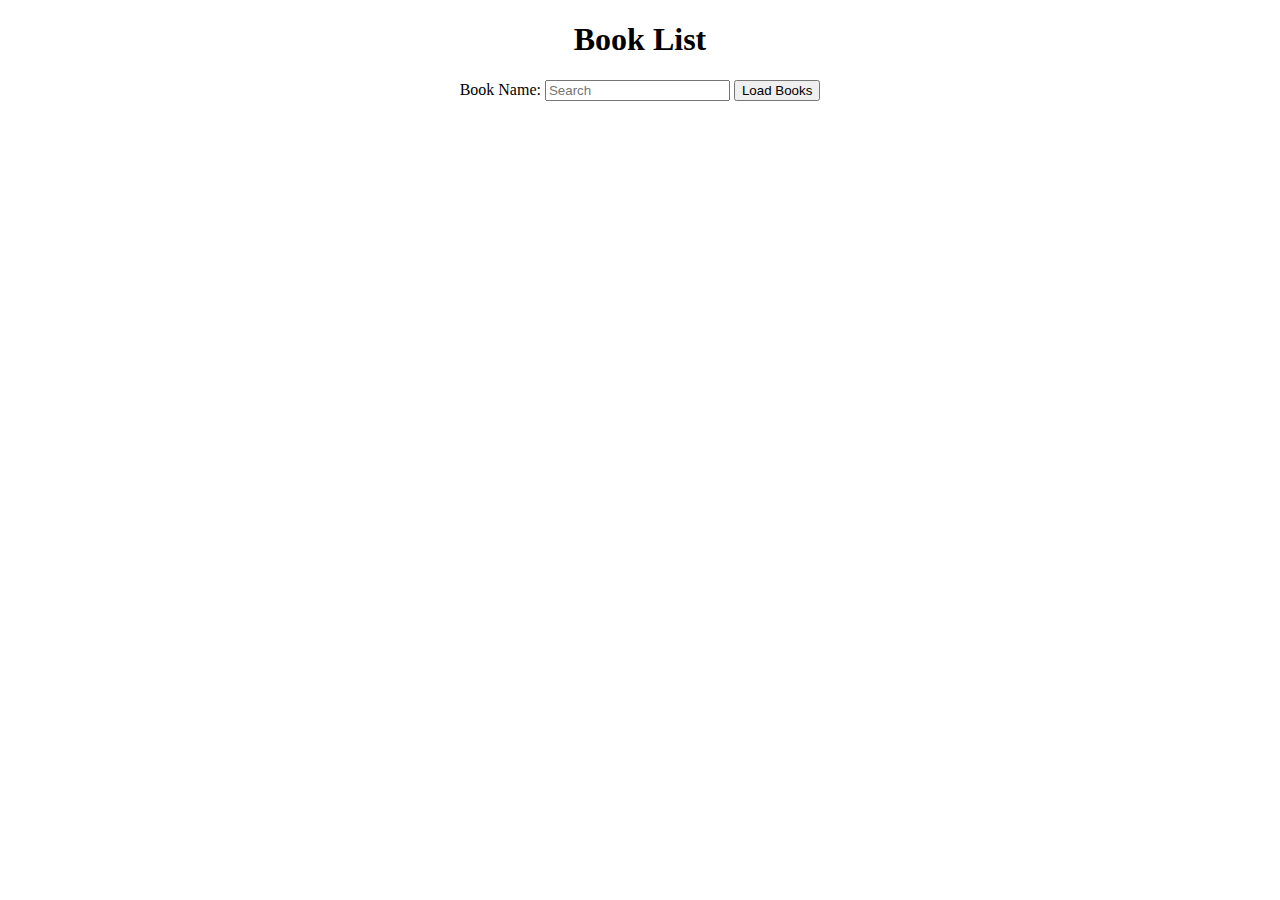
<file: booklist/index.html>
<!DOCTYPE html>
<html lang="en">

<head>
    <meta charset="UTF-8">
    <meta name="viewport" content="width=device-width, initial-scale=1.0">
    <title>Book List</title>
    <script src="https://code.jquery.com/jquery-3.6.4.min.js"></script>
    <style>
        body {
            text-align: center;
        }

        h1 {
            display: flex;
            justify-content: space-around;
            align-items: center;
        }

        #book-list {
            list-style: none;
            padding: 0;
        }

        .book-item {
            margin-bottom: 10px;
        }
    </style>

<script src="https://code.jquery.com/jquery-3.6.4.min.js"></script>

<script>
    function loadBooks() {
        var book = $("#bookname").val();
        // Replace the URL with the actual API endpoint for retrieving book data
        const apiEndpoint = `https://www.googleapis.com/books/v1/volumes?q=${book}`;

        $.ajax({
            url: apiEndpoint,
            type: 'GET',
            dataType: 'json',
            success: function (data) {
                displayBooks(data.items); // Access the 'items' array in the response
            },
            error: function (xhr, status, error) {
                console.error('Error fetching book data:', status, error);
                alert('Error fetching book data. Please try again.');
            }
        });
    }

    function displayBooks(books) {
        const bookList = $('#book-list');
        bookList.empty(); // Clear existing book list

        books.forEach(book => {
            const listItem = $('<li class="book-item">');
            listItem.html(`<strong>Title:</strong> ${book.volumeInfo.title}, <strong>Author:</strong> ${book.volumeInfo.authors.join(', ')}`);
            bookList.append(listItem);
        });
    }
</script>


</head>

<body>
    <h1>Book List</h1>
    <div>
        <label for="book">Book Name:</label>
        <input type="text" id="bookname" placeholder="Search">
        <button onclick="loadBooks()">Load Books</button>
    </div>

    <ul id="book-list"></ul>


</body>

</html>
</file>
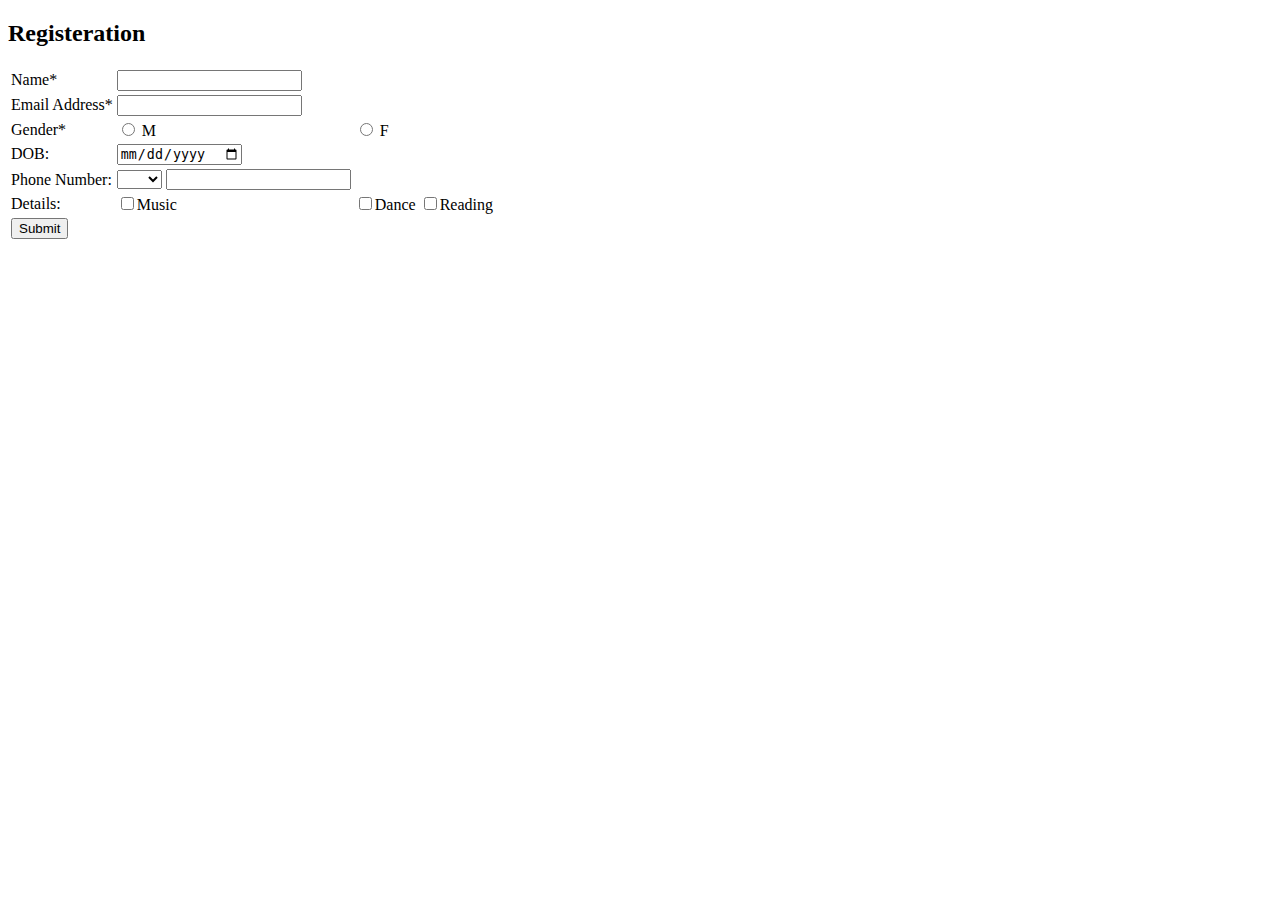
<file: form/index.html>
<!DOCTYPE html>
<html lang="en">

<head>
    <meta charset="UTF-8">
    <meta name="viewport" content="width=device-width, initial-scale=1.0">
    <title>My form</title>
</head>

<body>
    <h2>Registeration</h2>
    <form action="data.php" method="post">
        <table>
            <tr>
                <td><label> Name*</label></td>
                <td><input type="text" name="name" required></td>
            </tr>
            
            <tr>

                <td><label>Email Address*</label></td>
                <td><input type="email" name="email" required></td>

            </tr>

            <tr>

                <td><label>Gender*</label></td>
                <td><input type="radio" name="gender" value="M" required> M</td>
                <td><input type="radio" name="gender" value="F" required> F</td>

            </tr>

            <tr>

                <td><label>DOB:</label></td>
                <td><input type="date" name="dob" required></td>

            </tr>


            <tr>

                <td><label>Phone Number:</label></td>
                <td>
                    <select name="phoneCode" required>
                    <option value=""></option>
                    <option value="+91">+91</option>
                    <option value="+90">+90</option>
                    <option value="+81">+81</option>
                    <option value="+21">+21</option>
                </select>
                <input type="number" name="phoneNo" required>
                </td>

            </tr>

            <tr>

                <td><label>Details:</label>
                <td><input type="checkbox" name="details[]" value="Music">Music</td>
                <td><input type="checkbox" name="details[]" value="Dance">Dance</td>
                <td><input type="checkbox" name="details[]" value="Reading">Reading</td>

            </tr>

   

            <tr>

                <td><input type="submit" name="submit"></td>

            </tr>

        </table>
    </form>
</body>

</html>
</file>
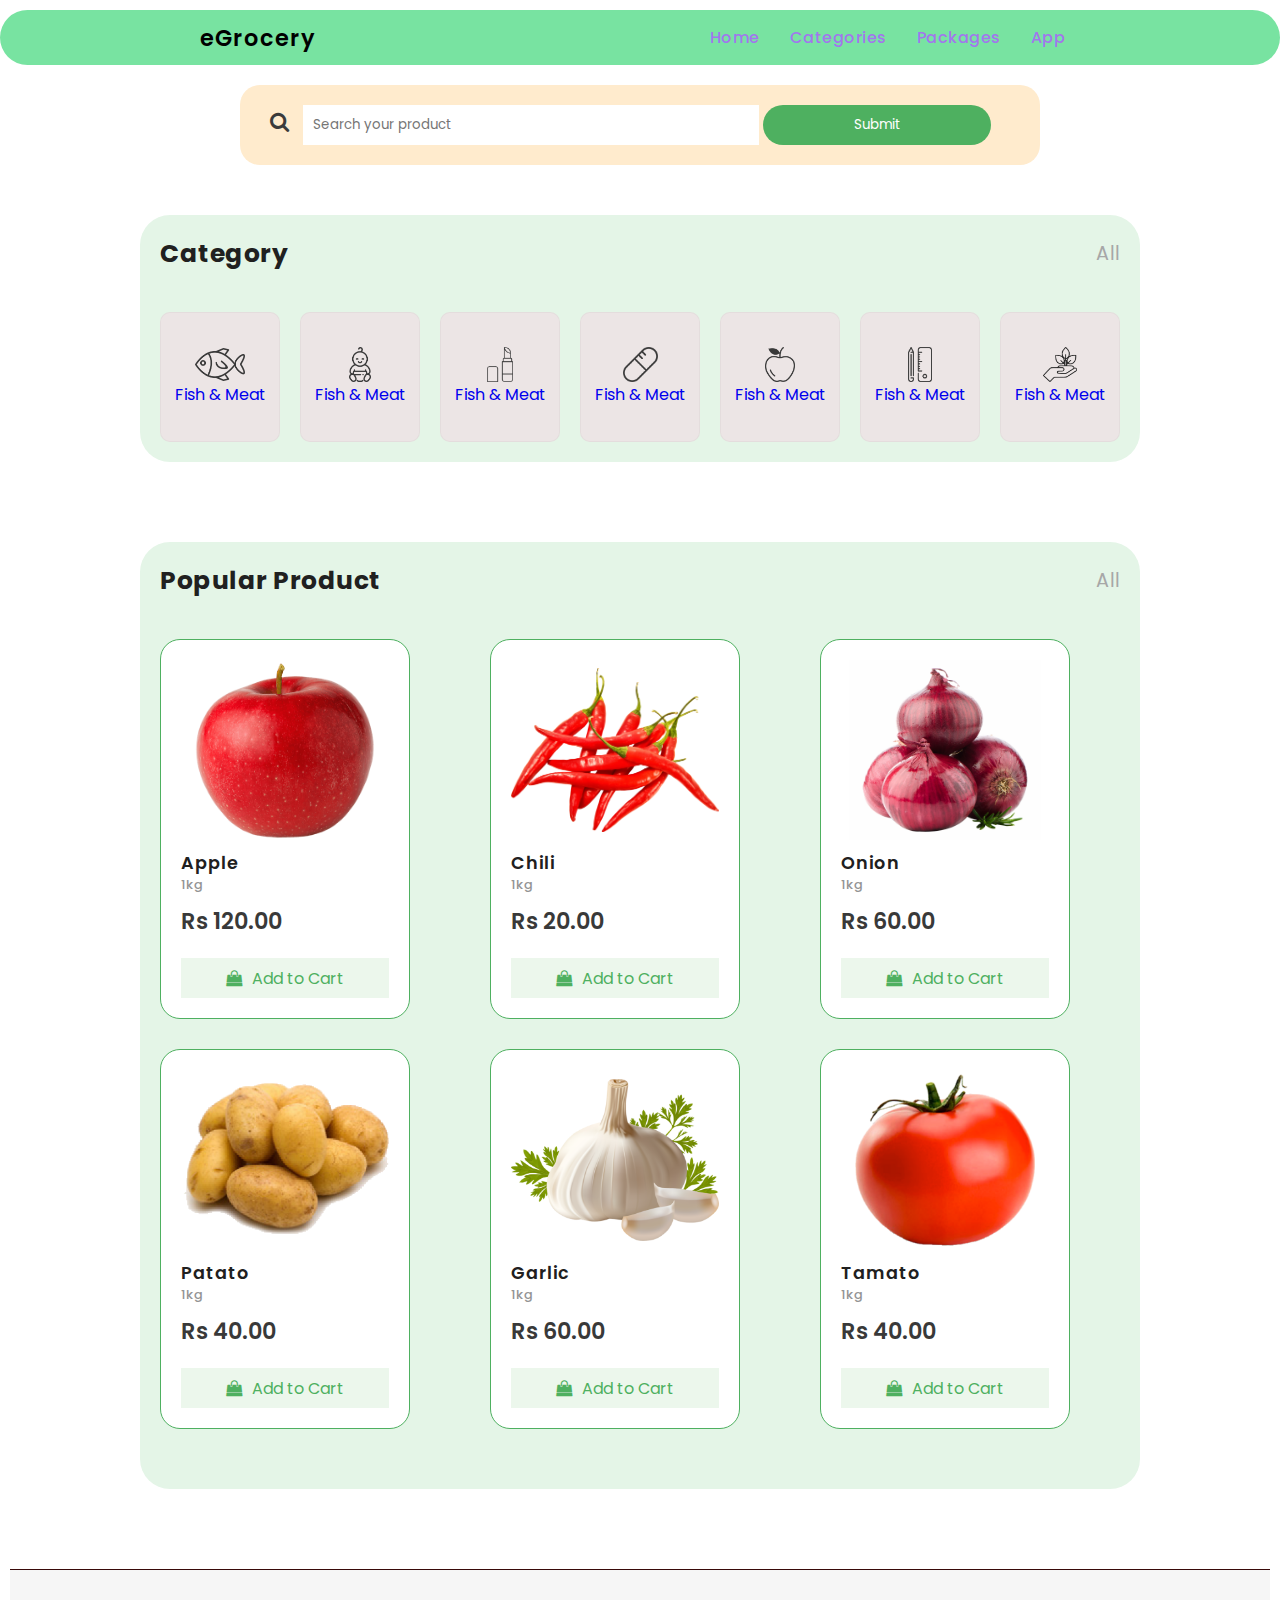
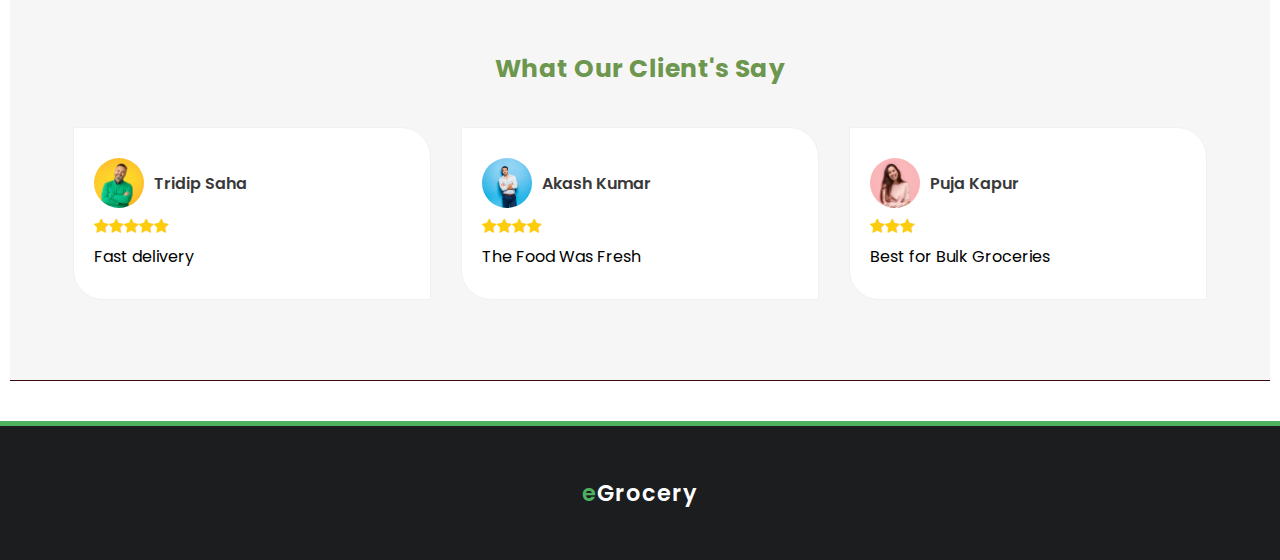
<file: OnlineShop/index.html>
<!DOCTYPE html>
<html lang="en">

<head>
    <meta charset="UTF-8">
    <meta name="viewport" content="width=device-width, initial-scale=1.0">
    <!---====Title==============================-->
    <title>Grocery StoreS</title>

    <!---====Style==============================-->
    <link rel="stylesheet" type="text/css" href="style.css" />

    <!---====Fav-icon==============================-->

    <link rel="stylesheet" href="https://cdnjs.cloudflare.com/ajax/libs/font-awesome/4.7.0/css/font-awesome.min.css">
    <!---====Import-Font_Family==============================-->

    <link rel="preconnect" href="https://fonts.googleapis.com">
    <link rel="preconnect" href="https://fonts.gstatic.com" crossorigin>
    <link
        href="https://fonts.googleapis.com/css2?family=Poppins:ital,wght@0,100;0,200;0,300;0,400;0,500;0,600;0,700;0,800;0,900;1,100;1,200;1,300;1,400;1,500;1,600;1,700;1,800;1,900&display=swap"
        rel="stylesheet">



</head>

<body>

    <!---====Navigation=========================================================-->
    <nav class="navigation">

        <!---Title--------------->
        <a href="#" class="logo">
            eGrocery
        </a>
        <!---menu---------------->
        <ul class="menu">
            <li><a href="#">Home</a></li>
            <li><a href="#">Categories</a></li>
            <li><a href="#">Packages</a></li>
            <li><a href="#">App</a></li>
        </ul>

    </nav>
    <!---Navigation-End----------------------------------------------------------->

    <!---====Search-Box=========================================================-->
    <section id="search-Bar">

        <form action="" class="Search-Box">
            <!---icon-------------->
            <i class="fa fa-search"></i>
            <!---input------------->
            <input type="text" class="search-input" placeholder="Search your product" name="search" required>
            <!---btn--------------->
            <input type="submit" class="search-btn">
        </form>

    </section>
    <!---Search-Box-End----------------------------------------------------------->

    <!---====Category===========================================================-->
    <section id="category">

        <!---heading--------------->
        <div class="category-heading">
            <h2>Category</h2>
            <span>All</span>
        </div>
        <!---box-container--------->
        <div class="catgeory-container">
            <a href="#" class="category-box">
                <img src="images/fish.png" alt="Fish">
                <span>Fish & Meat</span>
            </a>
            <a href="#" class="category-box">
                <img src="images/baby.png" alt="Fish">
                <span>Fish & Meat</span>
            </a>
            <a href="#" class="category-box">
                <img src="images/beauty.png" alt="Fish">
                <span>Fish & Meat</span>
            </a>
            <a href="#" class="category-box">
                <img src="images/medicine.png" alt="Fish">
                <span>Fish & Meat</span>
            </a>
            <a href="#" class="category-box">
                <img src="images/Vegetables.png" alt="Fish">
                <span>Fish & Meat</span>
            </a>
            <a href="#" class="category-box">
                <img src="images/office.png" alt="Fish">
                <span>Fish & Meat</span>
            </a>
            <a href="#" class="category-box">
                <img src="images/Gardening.png" alt="Fish">
                <span>Fish & Meat</span>
            </a>

        </div>

    </section>
    <!---Category-End------------------------------------------------------------->

    <!---====Popular-Product====================================================-->
    <section id="Popular-Product">

        <!---heading--------------->
        <div class="product-heading">
            <h3>Popular Product</h3>
            <span>All</span>
        </div>
        <!---Product-container----->
        <div class="product-container">

            <div class="product-box">
                <img src="images/apple.png" alt="apple">
                <strong>Apple</strong>
                <span class="quantity">1kg</span>
                <span class="price">Rs 120.00</span>
                <a href="#" class="cart-btn">
                    <i class="fa fa-shopping-bag"></i>
                    Add to Cart
                </a>
            </div>
            <div class="product-box">
                <img src="images/chili.png" alt="apple">
                <strong>Chili</strong>
                <span class="quantity">1kg</span>
                <span class="price">Rs 20.00</span>
                <a href="#" class="cart-btn">
                    <i class="fa fa-shopping-bag"></i>
                    Add to Cart
                </a>
            </div>
            <div class="product-box">
                <img src="images/onion.png" alt="apple">
                <strong>Onion</strong>
                <span class="quantity">1kg</span>
                <span class="price">Rs 60.00</span>
                <a href="#" class="cart-btn">
                    <i class="fa fa-shopping-bag"></i>
                    Add to Cart
                </a>
            </div>
            <div class="product-box">
                <img src="images/patato.png" alt="apple">
                <strong>Patato</strong>
                <span class="quantity">1kg</span>
                <span class="price">Rs 40.00</span>
                <a href="#" class="cart-btn">
                    <i class="fa fa-shopping-bag"></i>
                    Add to Cart
                </a>
            </div>
            <div class="product-box">
                <img src="images/garlic.png" alt="apple">
                <strong>Garlic</strong>
                <span class="quantity">1kg</span>
                <span class="price">Rs 60.00</span>
                <a href="#" class="cart-btn">
                    <i class="fa fa-shopping-bag"></i>
                    Add to Cart
                </a>
            </div>
            <div class="product-box">
                <img src="images/tamato.png" alt="apple">
                <strong>Tamato</strong>
                <span class="quantity">1kg</span>
                <span class="price">Rs 40.00</span>
                <a href="#" class="cart-btn">
                    <i class="fa fa-shopping-bag"></i>
                    Add to Cart
                </a>
            </div>

        </div>
    </section>
    <!---Popular-Product-End------------------------------------------------------>


    <!---====Client=============================================================-->
    <div id="clients">

        <!---heading----->
        <div class="client-heading">
            <h3>What Our Client's Say</h3>
        </div>

        <!---box-container----->
        <div class="client-box-contianer">

            <div class="client-box">

                <div class="client-profile">

                    <img src="images/client-1.jpg" alt="client">

                    <div class="profile-text">
                        <strong>Tridip Saha</strong>
                    </div>

                </div>

                <div class="rating">
                    <i class="fa fa-star"></i>
                    <i class="fa fa-star"></i>
                    <i class="fa fa-star"></i>
                    <i class="fa fa-star"></i>
                    <i class="fa fa-star"></i>

                </div>

                <p>Fast delivery </p>
            </div>
            <div class="client-box">

                <div class="client-profile">

                    <img src="images/client-2.jpg" alt="client">

                    <div class="profile-text">
                        <strong>Akash Kumar</strong>
                    </div>

                </div>

                <div class="rating">
                    <i class="fa fa-star"></i>
                    <i class="fa fa-star"></i>
                    <i class="fa fa-star"></i>
                    <i class="fa fa-star"></i>
                    <!-- <i class="fa fa-star"></i> -->

                </div>

                <p>The Food Was Fresh</p>
            </div>
            <div class="client-box">

                <div class="client-profile">

                    <img src="images/client-3.jpg" alt="client">

                    <div class="profile-text">
                        <strong>Puja Kapur</strong>
                    </div>

                </div>

                <div class="rating">
                    <i class="fa fa-star"></i>
                    <i class="fa fa-star"></i>
                    <i class="fa fa-star"></i>
                    <!-- <i class="fa fa-star"></i> -->
                    <!-- <i class="fa fa-star"></i> -->

                </div>

                <p>Best for Bulk Groceries </p>
            </div>
            

        </div>

    </div>
    <!---Client-End--------------------------------------------------------------->

    <!---====Footer=============================================================-->

    <footer>
        <div class="footer-container">

        <!---logo-continer----->
            <div class="footer-logo">
                <a href="#"><span>e</span>Grocery</a>

                
            </div>

        </div>
    </footer>
    <!---====Footer-End=============================================================-->

</body>

</html>
</file>
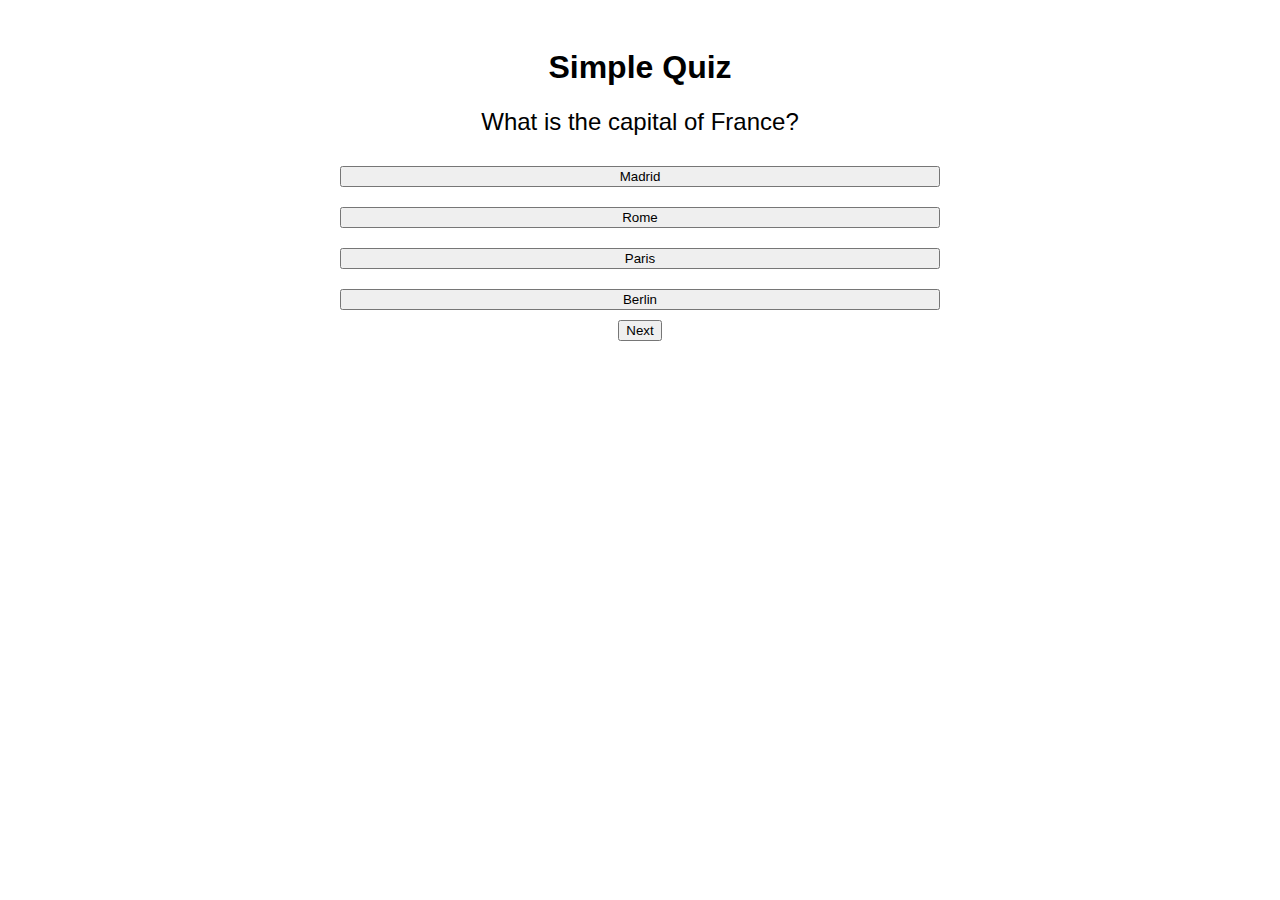
<file: Quiz/index.html>
<!DOCTYPE html>
<html lang="en">
<head>
    <meta charset="UTF-8">
    <meta name="viewport" content="width=device-width, initial-scale=1.0">
    <title>Simple Quiz</title>
    <link rel="stylesheet" href="style.css">
</head>
<body>
    <div class="container">
        <h1>Simple Quiz</h1>
        <div id="question-container">
            <div class="question" id="question"></div>
            <div class="options" id="options"></div>
        </div>
        <button id="next-button">Next</button>
        <div id="score"></div>
    </div>
    <script src="script.js"></script>
</body>
</html>
</file>
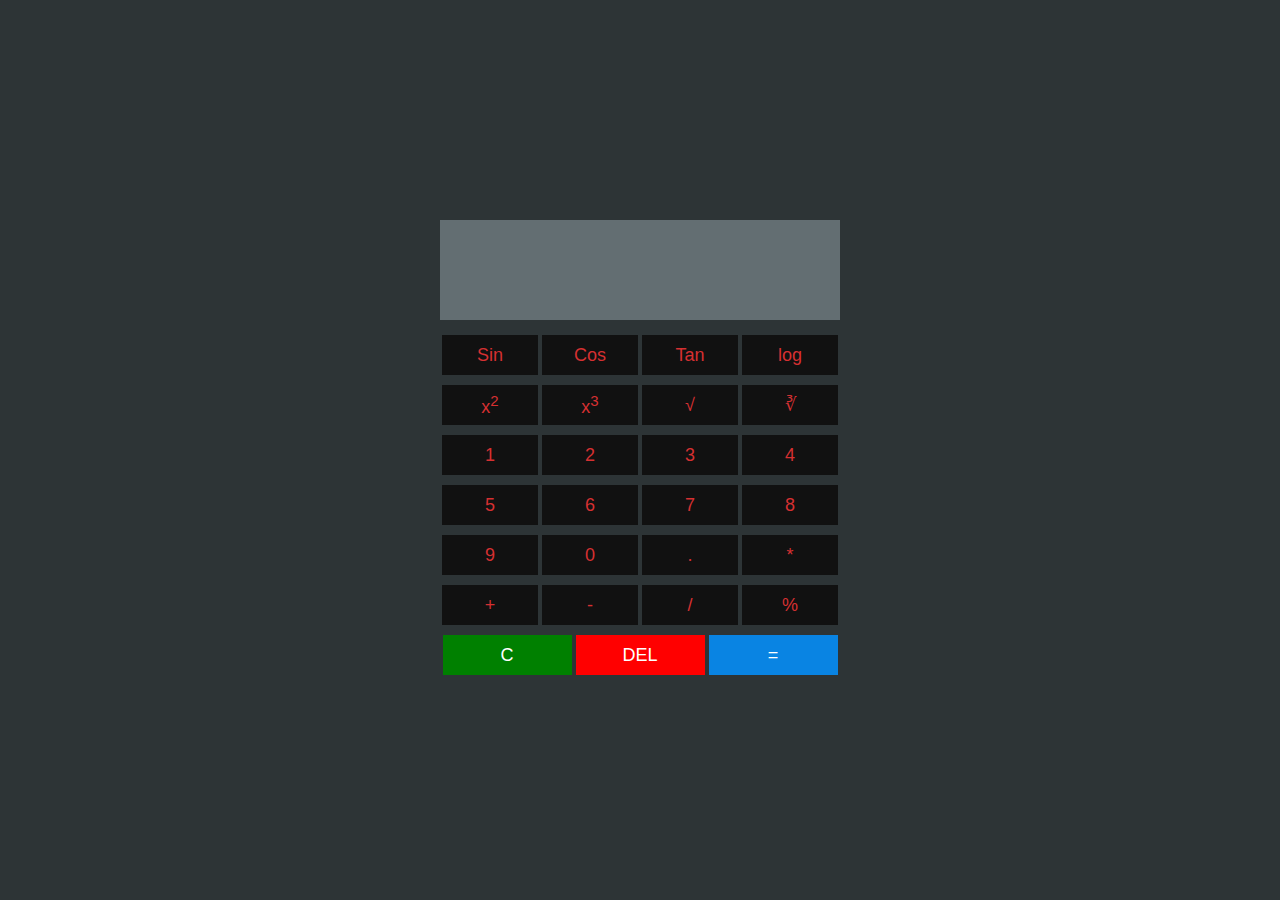
<file: Scientifi_Calculator/index.html>
<!DOCTYPE html>  
<html>  
<head>  
     <meta charset="utf-8">  
     <title>Scientific Calculator using HTML CSS and JavaScript</title>  
     <link rel="stylesheet" type="text/css" href="calculator.css" />
     <meta name="viewport" content="width=device-width, initial-scale=1.0">  
</head>  
<body>  
<div class="conatainer">  
     <form name="cacl">  
          <input type="text" name="text" id="screen" readonly>  
     </form>  
     <div class="btns">  
          <button onclick="document.cacl.text.value=Math.sin(document.cacl.text.value)">Sin</button>  
          <button onclick="document.cacl.text.value=Math.cos(document.cacl.text.value)">Cos</button>  
          <button onclick="document.cacl.text.value=Math.tan(document.cacl.text.value)">Tan</button>  
          <button onclick="document.cacl.text.value=Math.log(document.cacl.text.value)">log</button>  
          <button onclick="document.cacl.text.value=Math.pow(document.cacl.text.value,2)">x<sup>2</sup></button>  
          <button onclick="document.cacl.text.value=Math.pow(document.cacl.text.value,3)">x<sup>3</sup></button>  
          <button onclick="document.cacl.text.value=Math.sqrt(document.cacl.text.value,1/2)">&radic;</button>  
          <button onclick="document.cacl.text.value=Math.sqrt(document.cacl.text.value,1/3)">&#8731;</button>  
          <button onclick="document.cacl.text.value+='1'">1</button>  
          <button onclick="document.cacl.text.value+='2'">2</button>  
          <button onclick="document.cacl.text.value+='3'">3</button>  
          <button onclick="document.cacl.text.value+='4'">4</button>  
          <button onclick="document.cacl.text.value+='5'">5</button>  
          <button onclick="document.cacl.text.value+='6'">6</button>  
          <button onclick="document.cacl.text.value+='7'">7</button>  
          <button onclick="document.cacl.text.value+='8'">8</button>  
          <button onclick="document.cacl.text.value+='9'">9</button>  
          <button onclick="document.cacl.text.value+='0'">0</button>  
          <button onclick="document.cacl.text.value+='.'">.</button>  
          <button onclick="document.cacl.text.value+='*'">*</button>  
          <button onclick="document.cacl.text.value+='+'">+</button>  
          <button onclick="document.cacl.text.value+='-'">-</button>  
          <button onclick="document.cacl.text.value+='/'">/</button>  
          <button onclick="document.cacl.text.value+='%'">%</button>  
          <button onclick="document.cacl.text.value=''" class="reset clear">C</button>  
          <button onclick="del()" class="reset del">DEL</button>  
          <button onclick="document.cacl.text.value=eval(document.cacl.text.value)" class="reset equal">=</button>  
     </div>  
</div>  
     <script type="text/javascript">  
          function del(){  
               var x= document.getElementById('screen').value;  
               document.getElementById('screen').value=x.substr(0,x.length-1);  
          }  
     </script>  
</body>  
</html>
</file>
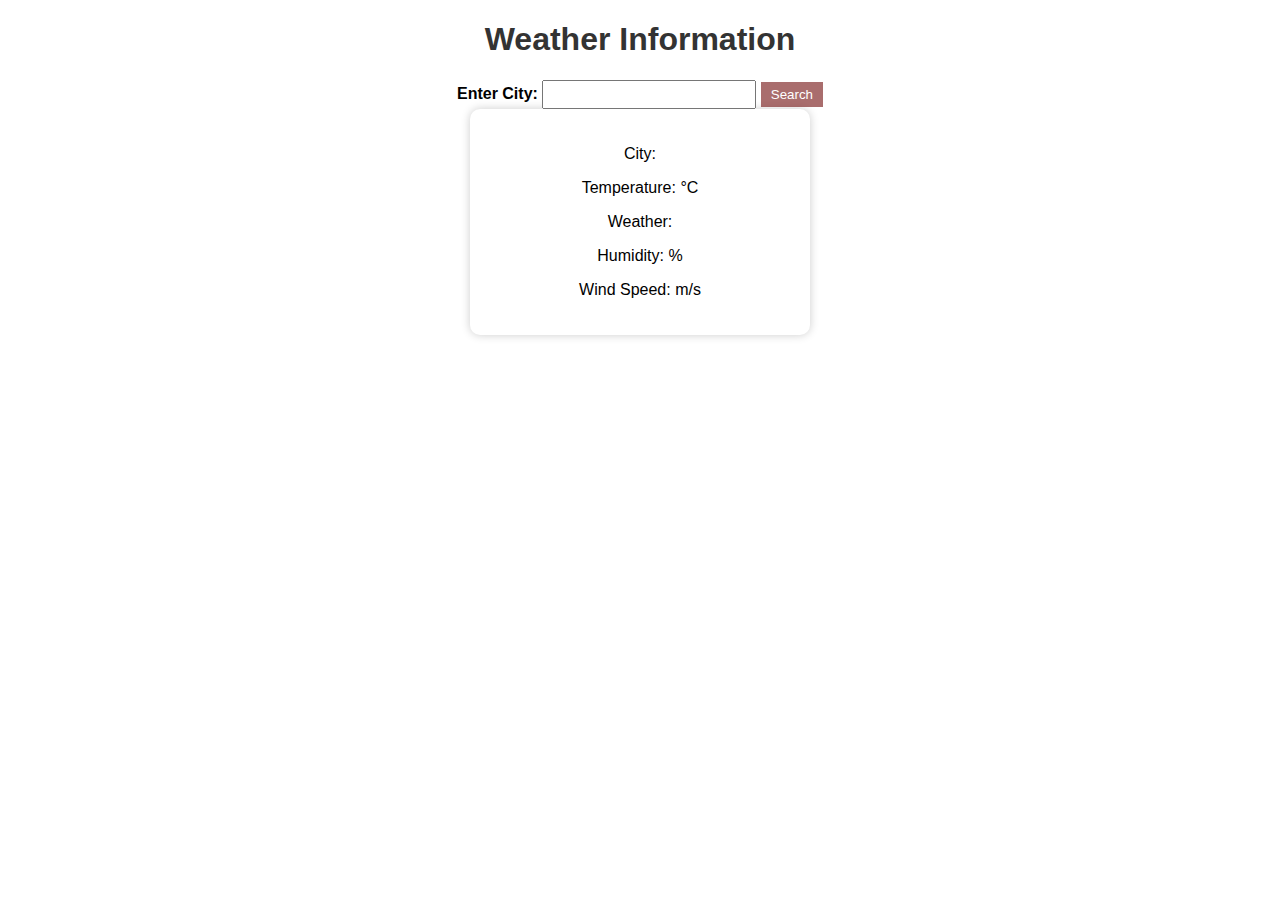
<file: Weather/index.html>
<!DOCTYPE html>
<html>
<head>
    <title>Weather Application</title>
    <script src="https://code.jquery.com/jquery-3.6.0.min.js"></script>
    <style>
        body {
            font-family: Arial, sans-serif;
            text-align: center;
        }

        h1 {
            color: #333;
        }

        #weatherInfo {
            width: 300px;
            margin: 0 auto;
            background-color: #ffffff;
            padding: 20px;
            border-radius: 10px;
            box-shadow: 0 0 10px rgba(0, 0, 0, 0.2);
        }

        label {
            font-weight: bold;
        }

        input {
            width: 200px;
            padding: 5px;
        }

        button {
            padding: 5px 10px;
            background-color: rgba(109, 6, 6, 0.589);
            color: #fff;
            border: none;
            cursor: pointer;
        }

        button:hover {
            background-color: #e53a3a;
        }
    </style>
</head>
<body>
    <h1>Weather Information</h1>
    
    <label for="cityInput">Enter City:</label>
    <input type="text" id="cityInput">
    <button id="searchButton">Search</button>
    
    <div id="weatherInfo">
        <p>City: <span id="city"></span></p>
        <p>Temperature: <span id="temperature"></span>°C</p>
        <p>Weather: <span id="description"></span></p>
        <p>Humidity: <span id="humidity"></span>%</p>
        <p>Wind Speed: <span id="windSpeed"></span> m/s</p>
    </div>

    <script>
        $(document).ready(function () {
            $("#searchButton").click(function () {
                var city = $("#cityInput").val();
                getWeatherData(city);
            });

            function getWeatherData(city) {
                var apiKey = "c530dc7df4829c2f8d100e3d168471d1";
                var apiUrl = `https://api.openweathermap.org/data/2.5/weather?q=${city}&appid=${apiKey}&units=metric`;

                $.ajax({
                    url: apiUrl,
                    method: "GET",
                    success: function (data) {
                        $("#city").text(data.name);
                        $("#temperature").text(data.main.temp);
                        $("#description").text(data.weather[0].description);
                        $("#humidity").text(data.main.humidity);
                        $("#windSpeed").text(data.wind.speed);
                    },
                    error: function (error) {
                        alert("City not found. Please try again.");
                    }
                });
            }
        });
    </script>
</body>
</html>
</file>
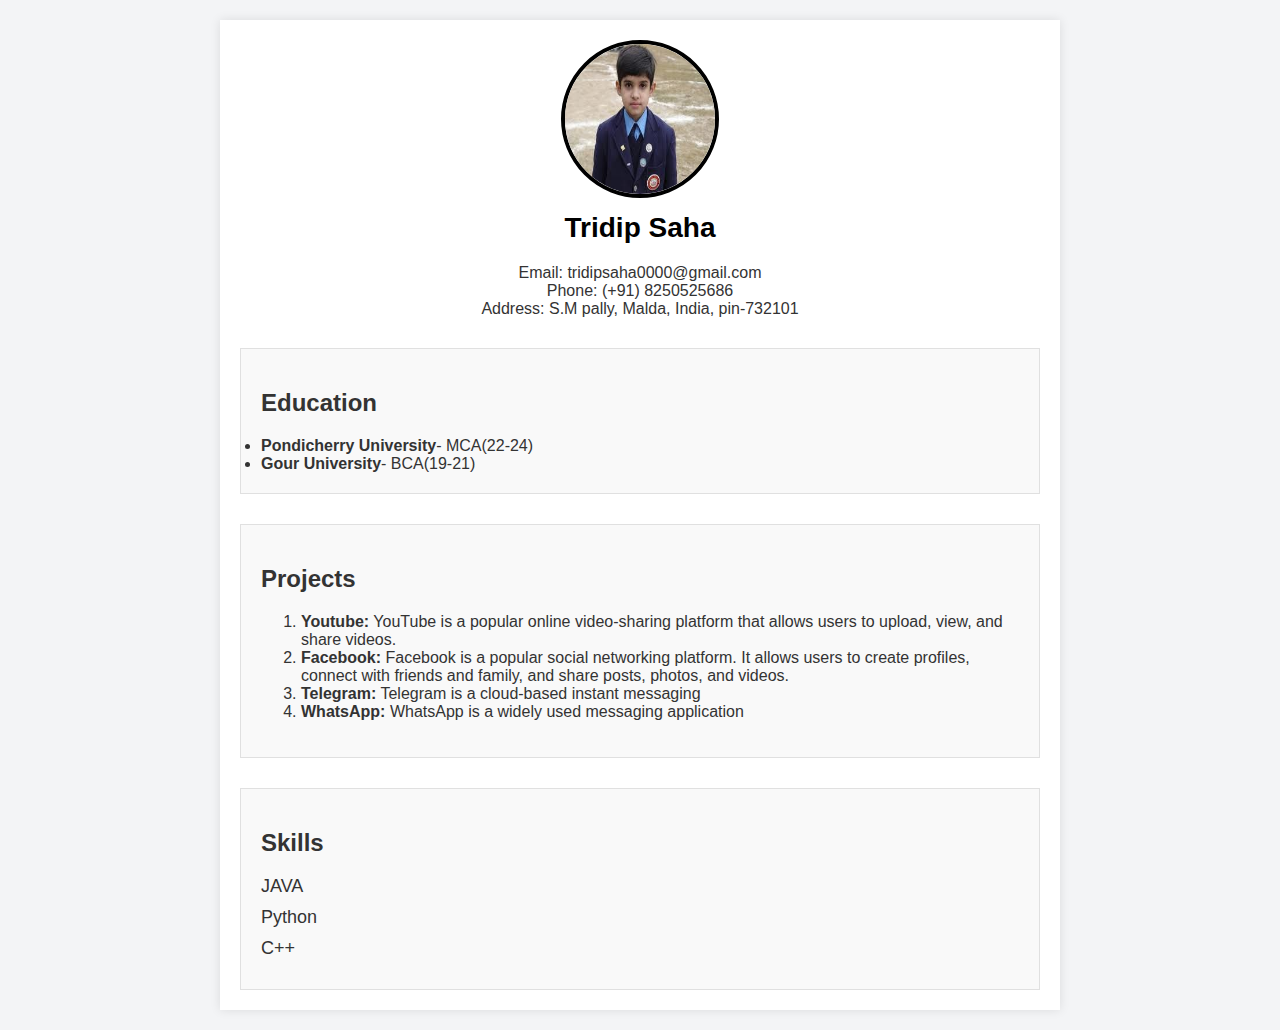
<file: Resume_page/Resume.html>
<!DOCTYPE html>
<html lang="en">
<head>
    <meta charset="UTF-8">
    <meta name="viewport" content="width=device-width, initial-scale=1.0">
    <title>My Attractive Resume</title>
    <style>
        body {
            font-family: Arial, sans-serif;
            margin: 0;
            padding: 0;
            background-color: #f3f4f6;
            color: #333;
        }
        .container {
            max-width: 800px;
            margin: 20px auto;
            padding: 20px;
            background-color: white;
            box-shadow: 0 0 10px rgba(0, 0, 0, 0.1);
        }
        .header {
            text-align: center;
        }
        .header img {
            width: 150px;
            height: 150px;
            border-radius: 50%;
            border: 4px solid #000000;
        }
        .name {
            font-size: 28px;
            font-weight: bold;
            margin: 10px 0;
            color: #000000;
        }
        .contact-info {
            margin-top: 20px;
            font-size: 16px;
        }
        .section {
            margin-top: 30px;
            padding: 20px;
            border: 1px solid #e0e0e0;
            background-color: #f9f9f9;
        }
        .section h2 {
            font-size: 24px;
            color: #333;
        }
        .section p {
            margin: 10px 0;
            font-size: 18px;
        }
        ul {
            list-style-type: disc;
            margin-left: 20px;
        }
    </style>
</head>
<body>
    <div class="container">
        <div class="header">
            <img src="R.jpeg" alt="Your Photo">
            <div class="name">Tridip Saha</div>
            <div class="contact-info">
                Email: tridipsaha0000@gmail.com<br>
                Phone: (+91) 8250525686<br>
                Address: S.M pally, Malda, India, pin-732101
            </div>
        </div>
        <div class="section">
            <h2>Education</h2>
            <li><b>Pondicherry University</b>- MCA(22-24)</li>
            <li><b>Gour University</b>- BCA(19-21)</li>
        </div>
        <div class="section">
            <h2>Projects</h2>
            <!-- <p>Job Title, Company, Start Date - End Date</p> -->
            <ol>
                <li><b>Youtube:</b> YouTube is a popular online video-sharing platform that allows users to upload, view, and share videos.</li>
                <li><b>Facebook:</b> Facebook is a popular social networking platform. It allows users to create profiles, connect with friends and family, and share posts, photos, and videos.</li>
                <li><b>Telegram:</b> Telegram is a cloud-based instant messaging</li>
                <li><b>WhatsApp:</b> WhatsApp is a widely used messaging application</li>


            </ol>
        </div>
        <div class="section">
            <h2>Skills</h2>
            <p>JAVA</p>
            <p>Python</p>
            <p>C++</p>
        </div>
    </div>
</body>
</html>
</file>
<file: OnlineShop/style.css>
*{
    
    font-family: 'Poppins', sans-serif;
    margin: 0px;
    padding: 0px;
    box-sizing: border-box;
}



ul{
    list-style: none;
}

a{
    text-decoration: none;
}

body{
    margin: 0px;
    padding: 0px;
    font-family: poppins;
}

.navigation{
    display: flex;
    justify-content: space-around ;
    align-items: center;
    padding: 10px;
    /* max-width: ; */
    width: 100%;
    margin-top: 10px;

    background-color: rgb(120, 227, 161);
    border-radius: 50px;
}

.menu{
    display: flex;
}

.menu > li{
    margin: 5px;
}

.menu > li > a{
    padding: 3px 5px;
    margin: 0px 5px;
    color: rgb(162, 118, 237);
    font-weight: 500;
    letter-spacing: 0.5px;
}

.logo{
    font-size: 1.4rem;
    font-weight: 600;
    letter-spacing: 1px;
    color: black;
}



#search-Bar {

/* margin: 10px; */
max-width: 800px;
margin: 20px auto;
padding: 20px;
background-color: blanchedalmond;
border-radius: 20px;
}

.Search-Box > i{
    font-size: 1.3rem;
    color: #3b3b3b;
    margin: 0px 10px;
}

.Search-Box >.search-input{
    height: 40px;
    border: none;
    width: 60%;
    padding: 0px 10px;
    outline: none;
    
}

.Search-Box > .search-btn{
    width: 30%;
    height: 40px;
    border-radius: 30px;
    background-color: #4eb060;
    border: none;
    color: #ffffff;
    outline: none;
    cursor: pointer;
    
}

.Search-Box > .search-btn:hover{
    background-color: #5ccf71;
    transition: all ease 0.3s;
}





#category,
#Popular-Product{
    display: flex;
    flex-direction: column;
    padding: 20px;
    max-width: 1000px;
    margin: 50px auto;
    border-radius: 30px;
    width: 100%;
    background-color:#e4f5e7 ;
}

.category-heading,
.product-heading{
    display: flex;
    justify-content: space-between;
    align-items: center;
}

.category-heading > h2,
.product-heading > h3{
    font-size: 1.56rem;
    font-weight: 700;
    color: #202020;
    letter-spacing: 0.5px;
}

.category-heading > span,
.product-heading > span{
    color: #a7a7a7;
    font-weight: 400;
    letter-spacing: 1px;
    font-size: 1.20rem;

}

 .catgeory-container{
    display: flex;
    justify-content: space-between;
    align-items: center;
    margin-top: 40px;
    
}

.category-box{
    display: flex;
    flex-direction: column;
    align-items: center;
    justify-content: center;
    background-color: #ece5e5;
    border-radius: 10px;
    min-height: 130px;
    width: 120px;
    border: 1px solid rgba(0,0,0,0.03);
}

.catgeory-container >.category-box img{
    height: 35px;
    width: 50px;
    object-fit: contain;
    object-position: center;
    transition: all ease 0.1s;

}

.catgeory-box  span{
    color: #393939;
    font-size: 0.8rem;
    margin-top: 20px;
    letter-spacing: 0.3px;
    font-weight: 600;
}

.catgeory-container >.catgeory-box:hover {
    transform: scale(1.1);
    transition: all ease 0.3s;
    
}




#Popular-Product{
    margin: 80px auto;

}

.product-container{
    display: grid;
    grid-template-columns: 1fr 1fr 1fr;
    grid-gap: 30px;
    margin: 40px 0px;

}
.product-box{
    width: 250px;
    border: 1px solid #4eb060;
    background-color: #ffffff;
    padding: 20px;
    border-radius: 20px;
    display: flex;
    flex-direction: column;
}
.product-box img{
    width: 100%;
    height: 180px;
    object-fit: contain;
    object-position: center;
    margin: auto;
}
.product-box strong{
    color: #202020;
    font-size: 1.1rem;
    letter-spacing: 1px;
    font-weight: 600;
    margin-top: 10px;

}
.product-box .quantity{
    color: #949494;
    font-size: 0.8rem;
    font-weight: 500;
    letter-spacing: 1px;

}
.product-box .price{
    margin-top: 10px;
    font-size: 1.4rem;
    font-weight: 600;
    color: #393939;
}
.product-box .cart-btn{
    width: 100%;
    height: 40px;
    background-color: #ecf7ec;
    color: #4eb060;
    display: flex;
    justify-content: center;
    align-items: center;
    margin-top: 20px;
    transition: all ease 0.3s;

}
.product-box .cart-btn i{
    margin-right: 10px;
}

.product-box > .cart-btn:hover{
    background-color: #5ccf71;
    color: #ffffff;
    transition: all ease 0.3s;
}




#clients{
    display: flex;
    flex-direction: column;
    justify-content: center;
    align-items: center;
    background-color: #f6f6f6;
    padding: 80px 0px;
    margin: 40px 10px;
    border-top: 1px solid #390909;
    border-bottom: 1px solid #390909;
}
.client-heading h3{
    font-size: 1.56rem;
    color: #6d964e;
    font-weight: 700;
    letter-spacing: 0.5px;
}
.client-box-contianer{
    display: grid;
    grid-template-columns: 1fr 1fr 1fr;
    grid-gap: 30px;
    width: 90%;
    margin-top: 40px;
}
.client-box{
    background-color: #ffffff;
    padding: 30px 20px;
    border: 1px solid #f1f1f1;
    border-radius: 0px 30px 0px 30px;
}
.client-profile{
    display: flex;
    align-items: center;
}
.client-profile img{
    width: 50px;
    height: 50px;
    object-fit: cover;
    object-position: center;
    border-radius: 50%;
}
.profile-text strong{
    color: #393939;
    font-size: 1rem;
    font-weight: 600;
    margin: 10px;
}

.rating{
    display: flex;
    margin: 10px 0px;
}
.rating i{
    color: #fdcc0d;
}



footer{
    background-color: #1b1d1f;
    padding: 50px 20px;
    border-top: 5px solid #4eb060;
}
.footer-container{
    max-width: 1100px;
    margin: auto;
    display: flex;
    justify-content: center;
    align-items: flex-start;
}
.footer-logo a{
    color: #ffffff;
    font-size: 1.4rem;
    font-weight: 600;
    letter-spacing: 1px;
}
.footer-logo a span{
    color: #4eb060;
}
</file>
<file: Quiz/style.css>
/* CSS for styling */
body {
    font-family: Arial, sans-serif;
}
.container {
    max-width: 600px;
    margin: 0 auto;
    padding: 20px;
    text-align: center;
}
.question {
    font-size: 24px;
    margin-bottom: 20px;
}
.options {
    display: flex;
    flex-direction: column;
}
.option {
    margin: 10px 0;
}
#score {
    font-weight: bold;
    margin-top: 20px;
}
</file>
<file: Scientifi_Calculator/calculator.css>
*{  
    padding: 0;  
    margin: 0;  
    box-sizing: border-box;  
    font-family: 'verdana',sans-serif;  
}  
body{  
    width: 100%;  
    min-height: 100vh;  
    background-color: #2d3436;  
    display: flex;  
    justify-content: center;  
    align-items: center;  
}  
.conatainer{  
    width: 400px;  
    height: auto;  
}  
#screen{  
    width: 100%;  
    height: 100px;  
    outline: none;  
    border: 0;  
    font-size: 32px;  
    color: #d63031;  
    text-align: right;  
    background-color: #636e72;  
}  
.btns{  
    display: flex;  
    width: 100%;  
    justify-content: center;  
    align-items: center;  
    flex-flow: wrap;  
    margin-top: 10px;  
}  
button{  
    text-align: center;  
 width: 96px;  
 height: 40px;  
 margin: 5px 2px;  
 outline: none;  
 cursor: pointer;  
 background-color: #111;  
 color: #d63031;  
 border: 0;  
 font-size: 18px;  
}  
.reset{  
    width: 129px;  
}  
.reset.clear{  
    background-color: green;  
    color: #FFF;  
}  
.reset.del{  
    background-color: red;  
    color: #FFF;  
}  
.reset.equal{  
    background-color: #0984e3;  
    color: #FFF;  
}
</file>
